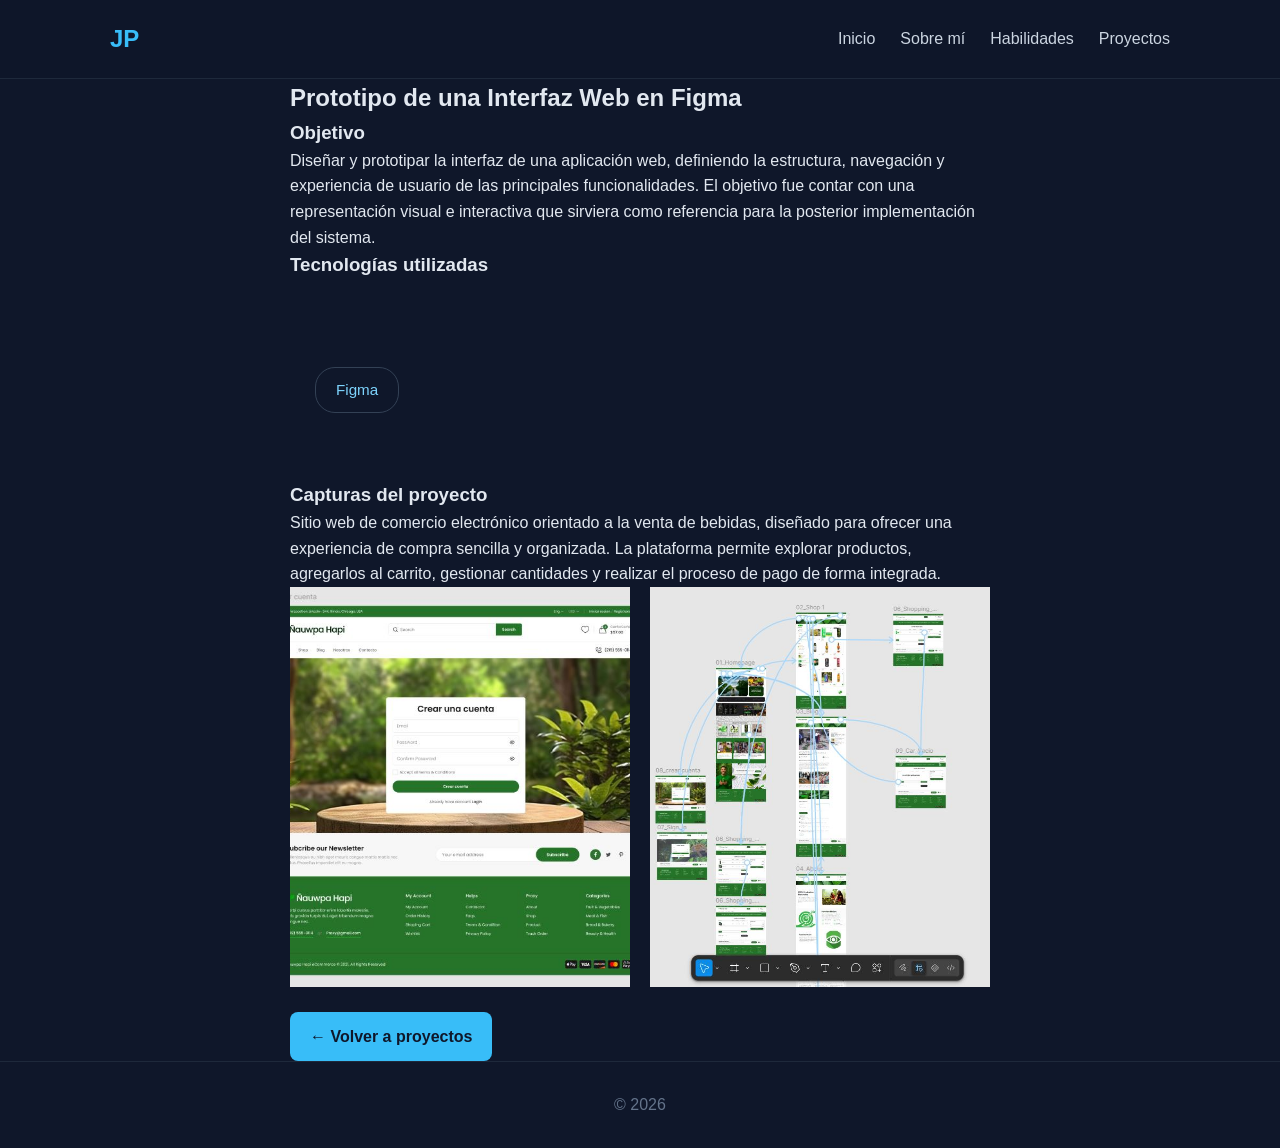
<file: proyectos/proyecto_figma.html>
<!doctype html>
<html lang="es">
  <head>
    <meta charset="UTF-8" />

    <meta name="viewport" content="width=device-width, initial-scale=1.0" />

    <meta
      name="description"
      content="Sistema de gestión para ferretería desarrollado con Java, Spring Boot y PostgreSQL."
    />

    <title>Sistema Web</title>
    <link rel="stylesheet" href="../css/style.css" />
  </head>

  <body>
    <header>
      <nav>
        <!-- Logo -->

        <a href="../index.html" class="logo"> JP </a>

        <!-- Navegación -->

        <ul>
          <li>
            <a href="../index.html#inicio"> Inicio </a>
          </li>

          <li>
            <a href="../index.html#sobre-mi"> Sobre mí </a>
          </li>

          <li>
            <a href="../index.html#habilidades"> Habilidades </a>
          </li>

          <li>
            <a href="../index.html#proyectos"> Proyectos </a>
          </li>
        </ul>
      </nav>
    </header>
    <main>
      <article class="project-figma">
        <h2>Prototipo de una Interfaz Web en Figma</h2>

        <div class="project-info">
          <h3>Objetivo</h3>

          <p>
            Diseñar y prototipar la interfaz de una aplicación web, definiendo
            la estructura, navegación y experiencia de usuario de las
            principales funcionalidades. El objetivo fue contar con una
            representación visual e interactiva que sirviera como referencia
            para la posterior implementación del sistema.
          </p>
        </div>
        <div class="project-info">
          <h3>Tecnologías utilizadas</h3>

          <div class="skills">
            <span> Figma </span>
          </div>
        </div>
        <div class="project-info">
          <h3>Capturas del proyecto</h3>

          <div class="project-info">
            <p>
              Sitio web de comercio electrónico orientado a la venta de bebidas,
              diseñado para ofrecer una experiencia de compra sencilla y
              organizada. La plataforma permite explorar productos, agregarlos
              al carrito, gestionar cantidades y realizar el proceso de pago de
              forma integrada.
            </p>
          </div>

          <!-- Imagen de productos -->
          <div class="project-imagenes">
            <img
              src="../assets/figmacuenta.JPG"
              alt="Módulo de gestión de productos e inventario"
              loading="lazy"
            />
            <img
              src="../assets/figmaprototipo.JPG"
              alt="Módulo de gestión de ventas"
              loading="lazy"
            />
          </div>
        </div>


          <a href="../index.html#proyectos" class="botonRegresar">
            ← Volver a proyectos
          </a>
        </footer>
      </article>
    </main>
    <footer>
      <p>© 2026</p>
    </footer>
  </body>
</html>
</file>
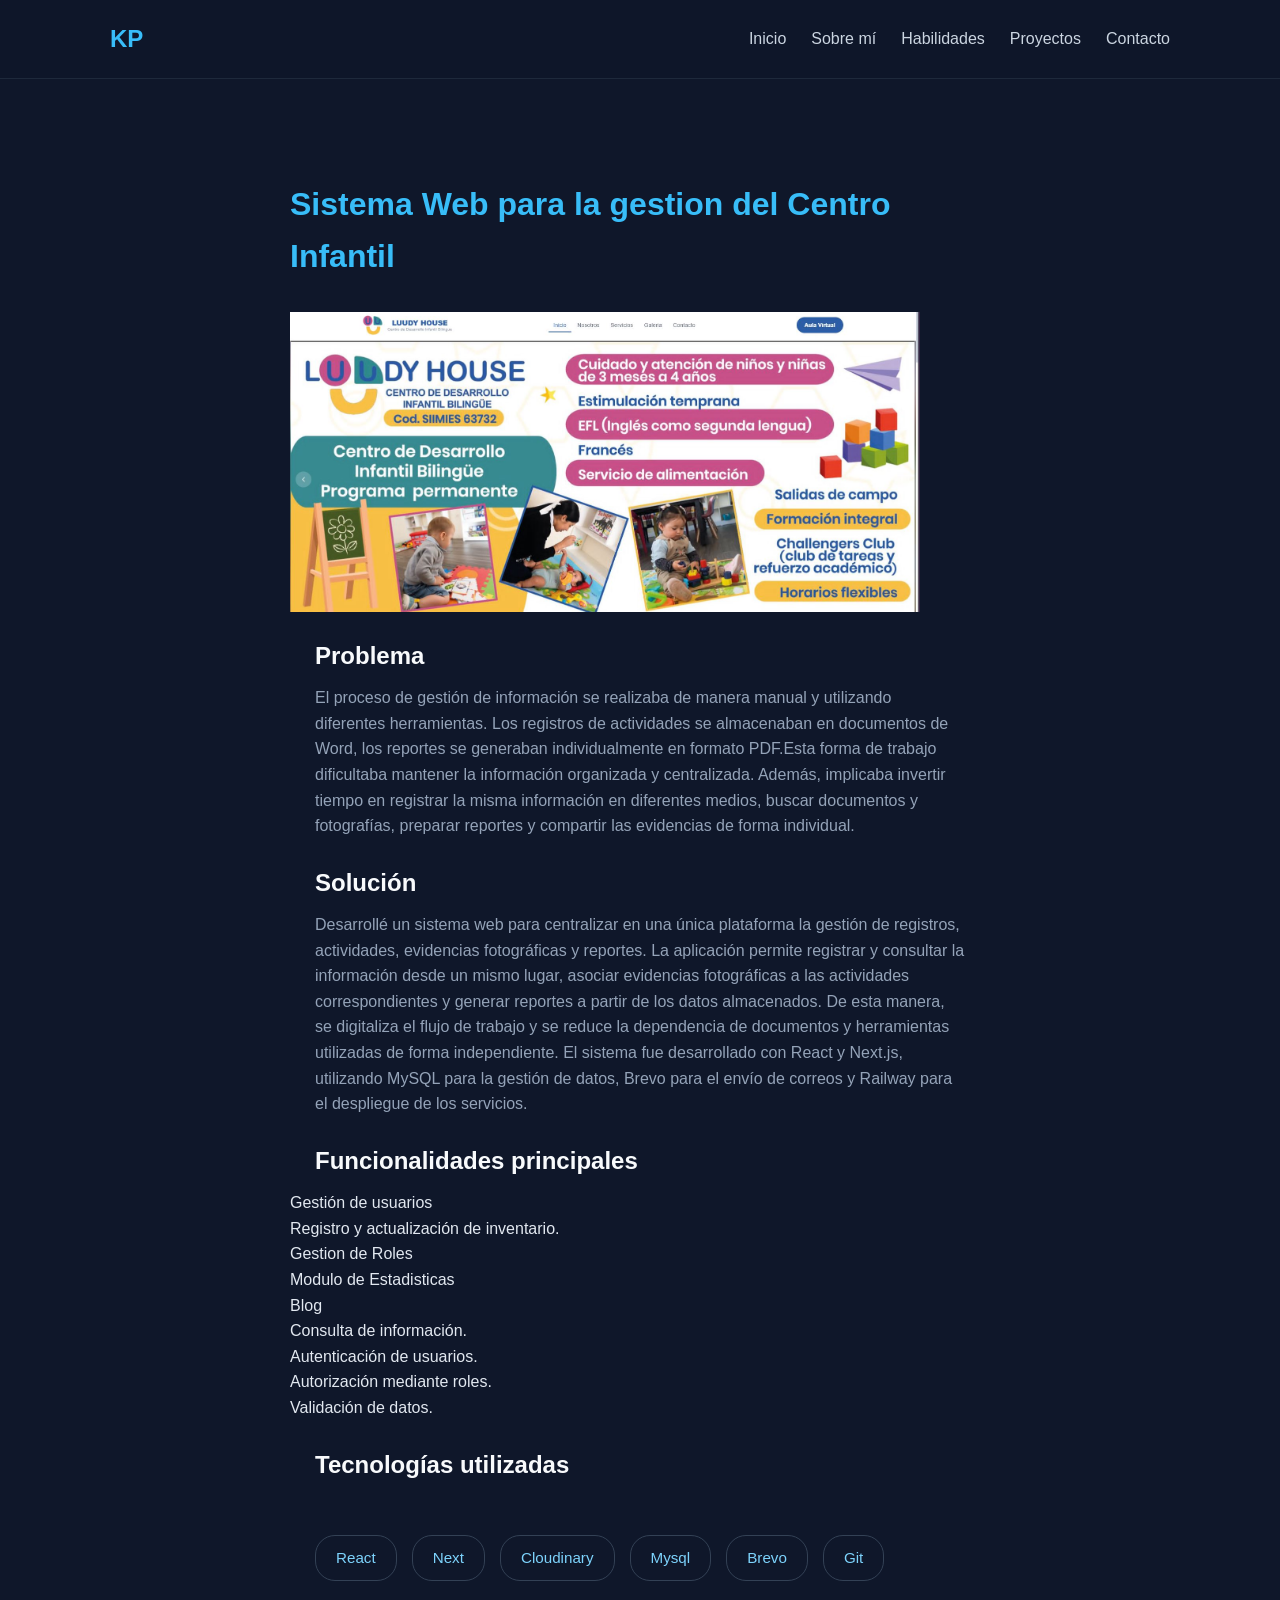
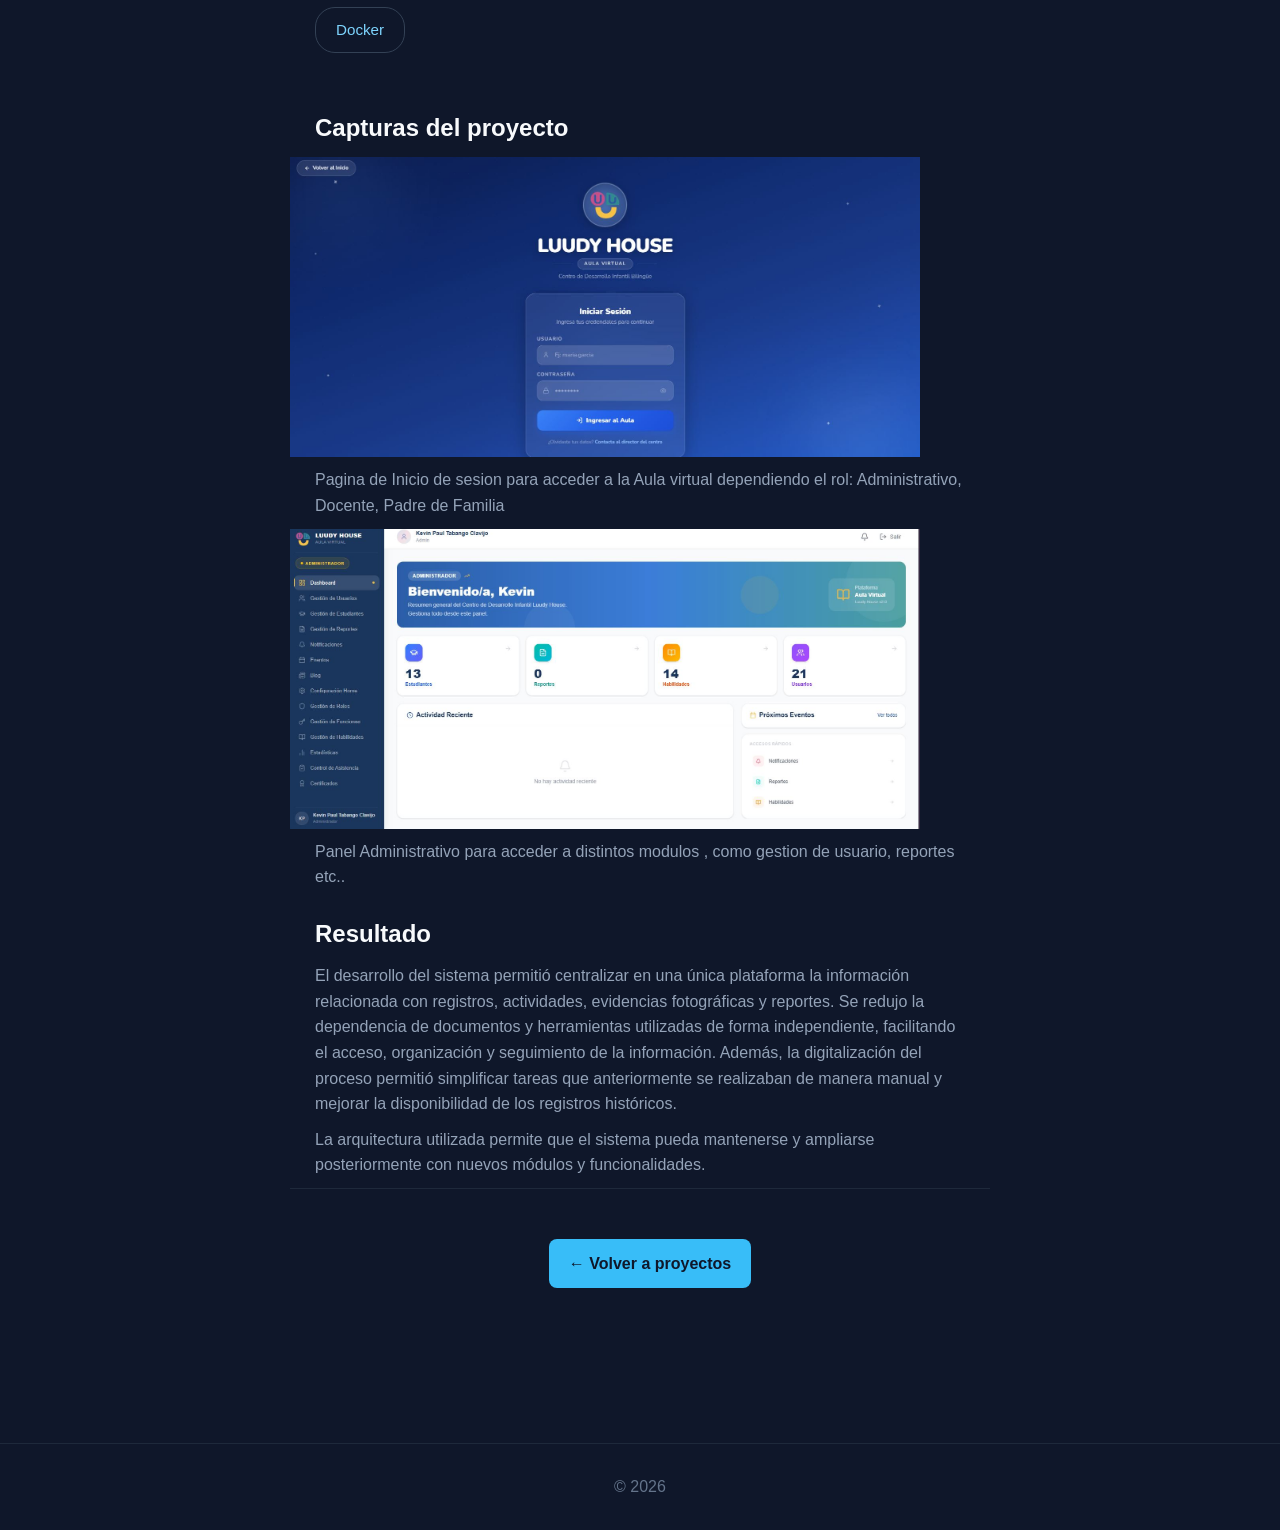
<file: proyectos/proyecto_sistema.html>
<!doctype html>
<html lang="es">
  <head>
    <meta charset="UTF-8" />

    <meta name="viewport" content="width=device-width, initial-scale=1.0" />

    <meta
      name="description"
      content="Sistema de gestión para ferretería desarrollado con Java, Spring Boot y PostgreSQL."
    />

    <title>Sistema Web</title>
    <link rel="stylesheet" href="../css/style.css" />
  </head>

  <body>
    <header>
      <nav>
        <a href="../index.html" class="logo"> KP </a>
        <ul>
          <li>
            <a href="../index.html#inicio"> Inicio </a>
          </li>

          <li>
            <a href="../index.html#sobre-mi"> Sobre mí </a>
          </li>

          <li>
            <a href="../index.html#habilidades"> Habilidades </a>
          </li>

          <li>
            <a href="../index.html#proyectos"> Proyectos </a>
          </li>

          <li>
            <a href="../index.html#contacto"> Contacto </a>
          </li>
        </ul>
      </nav>
    </header>

    <main>
      <section id="proyectos">
        <article class="project">
            <h2>Sistema Web para la gestion del Centro Infantil</h2>
          <img
            src="../assets/sitioweb.JPG"
            alt="Sitio web del sistema"
            loading="lazy"
          />
          <div class="project-info">
            <h3>Problema</h3>

            <p>
              El proceso de gestión de información se realizaba de manera manual
              y utilizando diferentes herramientas. Los registros de actividades
              se almacenaban en documentos de Word, los reportes se generaban
              individualmente en formato PDF.Esta forma de trabajo dificultaba
              mantener la información organizada y centralizada. Además,
              implicaba invertir tiempo en registrar la misma información en
              diferentes medios, buscar documentos y fotografías, preparar
              reportes y compartir las evidencias de forma individual.
            </p>
          </div>
          <div class="project-info">
            <h3>Solución</h3>

            <p>
              Desarrollé un sistema web para centralizar en una única plataforma
              la gestión de registros, actividades, evidencias fotográficas y
              reportes. La aplicación permite registrar y consultar la
              información desde un mismo lugar, asociar evidencias fotográficas
              a las actividades correspondientes y generar reportes a partir de
              los datos almacenados. De esta manera, se digitaliza el flujo de
              trabajo y se reduce la dependencia de documentos y herramientas
              utilizadas de forma independiente. El sistema fue desarrollado con
              React y Next.js, utilizando MySQL para la gestión de datos, Brevo
              para el envío de correos y Railway para el despliegue de los
              servicios.
            </p>
          </div>
          <div class="project-info">
            <h3>Funcionalidades principales</h3>

            <ul>
              <li>Gestión de usuarios</li>

              <li>Registro y actualización de inventario.</li>

              <li>Gestion de Roles</li>

              <li>Modulo de Estadisticas</li>

              <li>Blog</li>

              <li>Consulta de información.</li>

              <li>Autenticación de usuarios.</li>

              <li>Autorización mediante roles.</li>

              <li>Validación de datos.</li>
            </ul>
          </div>
          <div class="project-info">
            <h3>Tecnologías utilizadas</h3>

            <div class="skills">
              <span> React </span>

              <span> Next </span>

              <span> Cloudinary </span>

              <span> Mysql </span>

              <span> Brevo </span>

              <span> Git </span>

              <span> Docker </span>
            </div>
          </div>
          <div class="project-info">
            <h3>Capturas del proyecto</h3>
            <img
              src="../assets/aulaVirtual.JPG"
              alt="Módulo de gestión de productos e inventario"
              loading="lazy"
            />

            <p>
              Pagina de Inicio de sesion para acceder a la Aula virtual dependiendo el rol: Administrativo, Docente, Padre de Familia
            </p>
            <img
              src="../assets/dashboard.JPG"
              alt="Módulo de gestión de ventas"
              loading="lazy"
            />

            <p>
              Panel Administrativo para acceder a distintos modulos , como gestion de usuario, reportes etc..
            </p>
          </div>
          <div class="project-info">
            <h3>Resultado</h3>

            <p>
              El desarrollo del sistema permitió centralizar en una única
              plataforma la información relacionada con registros, actividades,
              evidencias fotográficas y reportes. Se redujo la dependencia de
              documentos y herramientas utilizadas de forma independiente,
              facilitando el acceso, organización y seguimiento de la
              información. Además, la digitalización del proceso permitió
              simplificar tareas que anteriormente se realizaban de manera
              manual y mejorar la disponibilidad de los registros históricos.
            </p>

            <p>
              La arquitectura utilizada permite que el sistema pueda mantenerse
              y ampliarse posteriormente con nuevos módulos y funcionalidades.
            </p>
          </div>
          <footer class="project-footer">
            <a href="../index.html#proyectos"> ← Volver a proyectos </a>
          </footer>
        </article>
      </section>
    </main>
    <footer>
      <p>© 2026 </p>
    </footer>
  </body>
</html>
</file>
<file: css/style.css>
/* =========================
   RESET
========================= */

* {
    margin: 0;
    padding: 0;
    box-sizing: border-box;
}

html {
    scroll-behavior: smooth;
}

body {
    font-family: Arial, Helvetica, sans-serif;
    background: #0f172a;
    color: #e2e8f0;
    line-height: 1.6;
}


/* =========================
   HEADER
========================= */

header {
    position: sticky;
    top: 0;
    z-index: 1000;

    background: rgba(15, 23, 42, 0.9);
    backdrop-filter: blur(10px);

    border-bottom: 1px solid #1e293b;
}

nav {
    max-width: 1100px;
    margin: auto;

    display: flex;
    justify-content: space-between;
    align-items: center;

    padding: 20px;
}

.logo {
    font-size: 1.5rem;
    font-weight: bold;
    color: #38bdf8;
    text-decoration: none;
}

nav ul {
    display: flex;
    gap: 25px;
    list-style: none;
}

nav ul li a {
    color: #cbd5e1;
    text-decoration: none;
    transition: 0.3s;
}

nav ul li a:hover {
    color: #38bdf8;
}


/* =========================
   SECCIONES
========================= */

section {
    max-width: 1100px;
    margin: auto;
    padding: 100px 20px;
}

section h2 {
    font-size: 2rem;
    margin-bottom: 30px;
    color: #38bdf8;
}


/* =========================
   HERO
========================= */

#inicio {
    min-height: 90vh;

    display: flex;
    flex-direction: column;
    justify-content: center;
    align-items: flex-start;
}

#inicio h1 {
    font-size: clamp(3rem, 8vw, 5rem);
    color: #f8fafc;
    margin-bottom: 10px;
}

#inicio h2 {
    font-size: 2rem;
    color: #38bdf8;
    margin-bottom: 20px;
}

#inicio p {
    max-width: 650px;
    font-size: 1.2rem;
    color: #94a3b8;
    margin-bottom: 30px;
}


/* =========================
   BOTONES
========================= */

#inicio a,
.project a {
    display: inline-block;

    padding: 12px 20px;
    margin-right: 10px;

    border-radius: 8px;

    background: #38bdf8;
    color: #0f172a;

    text-decoration: none;
    font-weight: bold;

    transition: 0.3s;
}
   .project-card img {
    width: 100%;
    height: 250px;
    object-fit: contain;
    display: block;
    background: #0f172a;
}
 .project-button{
    display: inline-block;

    padding: 12px 20px;
    margin-right: 10px;

    border-radius: 8px;

    background: #38bdf8;
    color: #0f172a;

    text-decoration: none;
    font-weight: bold;

    transition: 0.3s;
}
 .project-figma{
    max-width: 700px;
    margin: 0 auto;
    overflow: hidden;
}
 .project-figma img{
    width: 100%;
    height: 250px;
    object-fit: contain;
    display: block;
    background: #0f172a;
}
 .project-imagenes {
    display: grid;

    grid-template-columns: repeat(2, 1fr);

    gap: 20px;

    margin-bottom: 25px;
}
 .project-imagenes img {
    width: 100%;
    height: 400px;
    object-fit: cover;
    display: block;
}

 .stitoweb img{
    width: 100%;
    height: 250px;
    object-fit: contain;
    display: block;
    background: #0f172a;
}
 
 .botonRegresar{
    display: inline-block;

    padding: 12px 20px;
    margin-right: 10px;

    border-radius: 8px;

    background: #38bdf8;
    color: #0f172a;

    text-decoration: none;
    font-weight: bold;

    transition: 0.3s;
}

#inicio a:hover,
.project a:hover {
    background: #7dd3fc;
    transform: translateY(-2px);
}

/* =========================
   SOBRE MI
========================= */

#sobre-mi p {
    max-width: 750px;
    color: #94a3b8;
    font-size: 1.1rem;
}

/* =========================
   HABILIDADES
========================= */

.skills {
    display: grid;

    place-items: center;

    min-height: 180px;
    padding: 25px;

    
    
    border-radius: 15px;
}

.skills i {
    font-size: 5rem;
    margin-bottom: 15px;
}




/* =========================
   PROYECTOS
========================= */

#proyectos {
    display: block;
}

.project {
    max-width: 700px;
    margin: 0 auto;
    overflow: hidden;

    transition: 0.3s;
}

.project:hover {
    transform: translateY(-8px);
    border-color: #38bdf8;
    box-shadow: 0 15px 40px rgba(0, 0, 0, 0.3);
}

.project img {
    width: 90%;
    height: 300px;

    object-fit: cover;

    display: block;
}

.project h3 {
    font-size: 1.5rem;
    margin: 25px 25px 10px;
    color: #f8fafc;
}

.project p {
    margin: 10px 25px;
    color: #94a3b8;
}

.project a {
    margin: 20px 5px 25px 25px;
}


/* =========================
   EDUCACIÓN
========================= */

#educacion h3 {
    font-size: 1.4rem;
    color: #f8fafc;
    margin-bottom: 5px;
}

#educacion p {
    color: #94a3b8;
}


/* =========================
   CONTACTO
========================= */

#contacto p {
    color: #94a3b8;
    margin-bottom: 15px;
}

#contacto a {
    color: #38bdf8;
    text-decoration: none;
    font-size: 1.1rem;
}

#contacto a:hover {
    text-decoration: underline;
}
/* =========================
   TECNOLOGÍAS
========================= */

.skills {
    display: flex;

    flex-wrap: wrap;

    gap: 15px;

    margin-top: 20px;
}


/* =========================
   BOTONES DE TECNOLOGÍAS
========================= */

.skills span {
    display: inline-block;

    padding: 10px 20px;

    

    border: 1px solid #334155;

    border-radius: 20px;

    color: #7dd3fc;

    font-size: 0.95rem;

    font-weight: 500;

    cursor: default;

    transition:
        background-color 0.3s ease,
        color 0.3s ease,
        border-color 0.3s ease,
        transform 0.3s ease;
}


/* =========================
   HOVER
========================= */

.skills span:hover {

    background: #38bdf8;

    border-color: #38bdf8;

    color: #0f172a;

    transform: translateY(-3px);

}

/* =========================
   FOOTER
========================= */

footer {
    text-align: center;

    padding: 30px;

    border-top: 1px solid #1e293b;

    color: #64748b;
}


/* =========================
   RESPONSIVE
========================= */

@media (max-width: 700px) {

    nav {
        flex-direction: column;
        gap: 15px;
    }

    nav ul {
        gap: 12px;
        flex-wrap: wrap;
        justify-content: center;
    }

    section {
        padding: 70px 20px;
    }

    #inicio {
        min-height: 80vh;
    }

    #inicio h1 {
        font-size: 3rem;
    }

    #inicio h2 {
        font-size: 1.5rem;
    }



}
</file>
